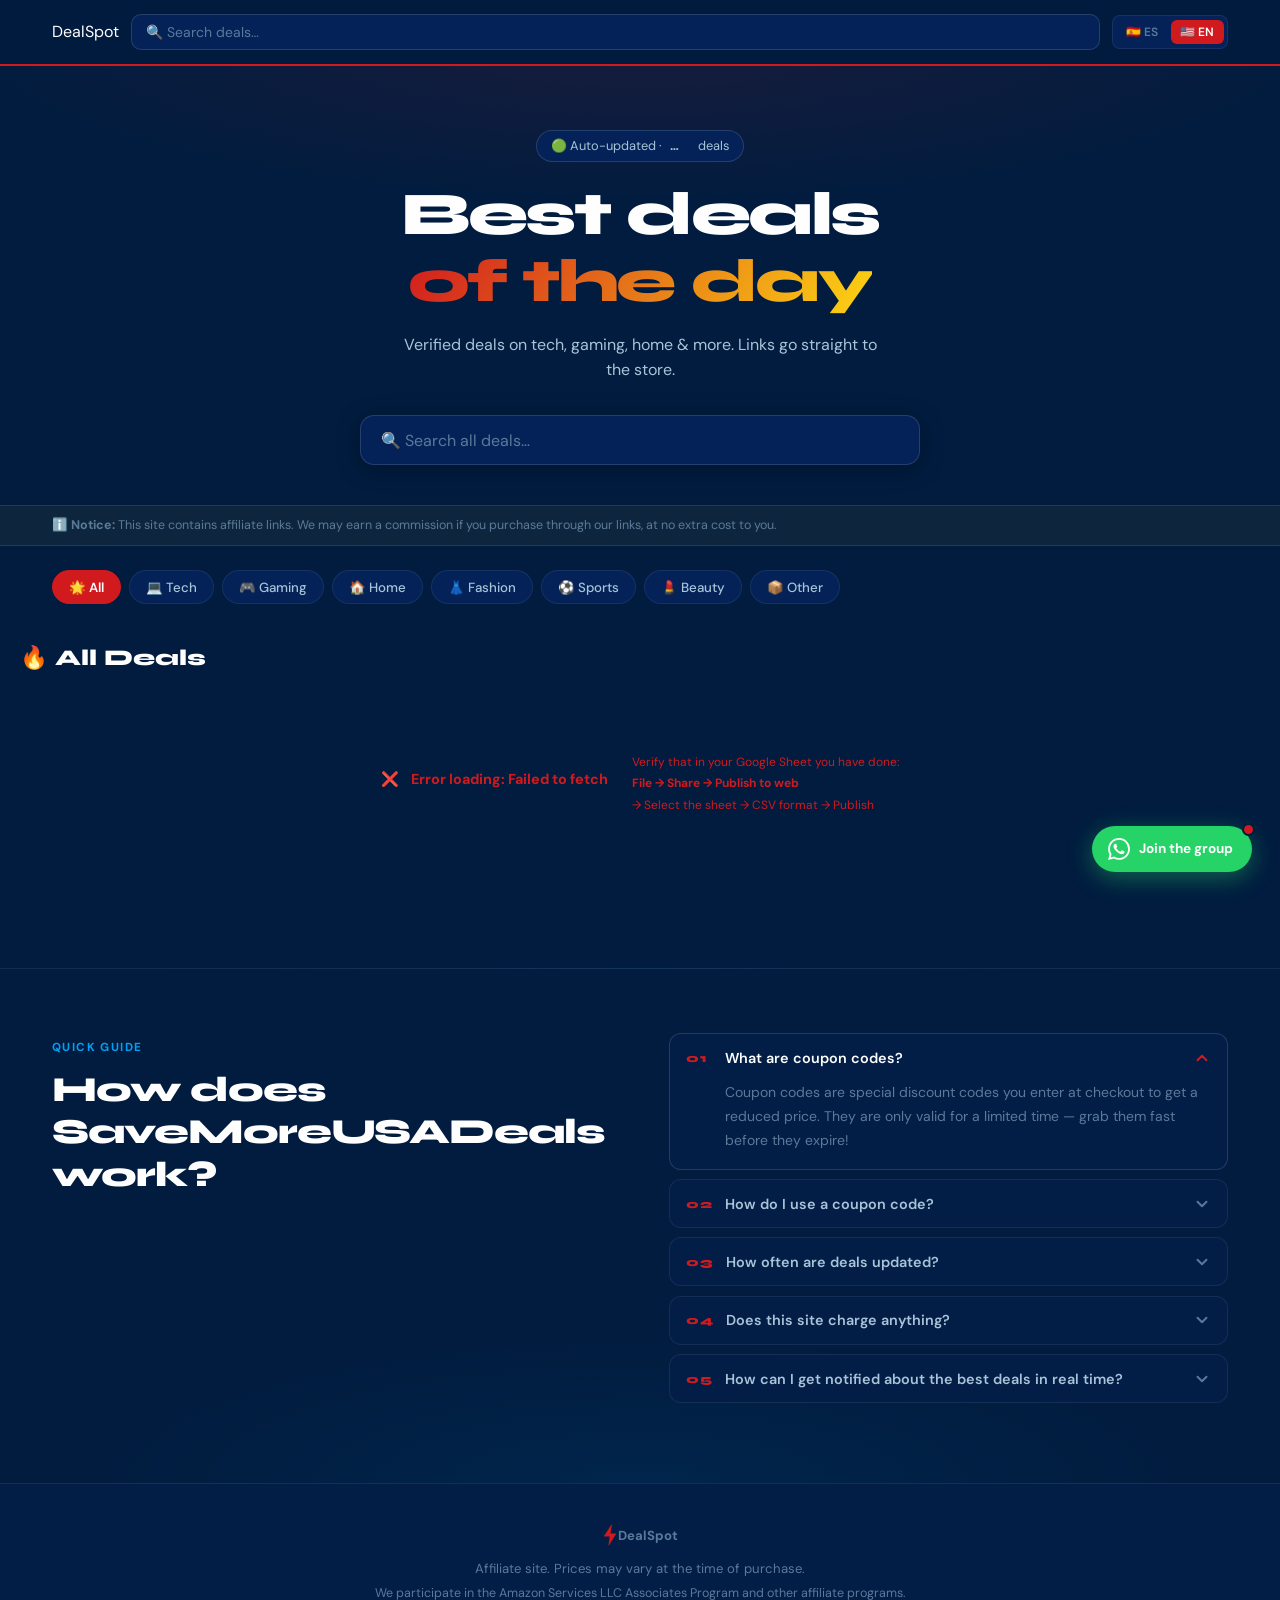
<file: indexNuevo.html>
<!DOCTYPE html>
<html lang="es">
<head>
  <meta charset="UTF-8" />
  <meta name="viewport" content="width=device-width, initial-scale=1.0" />
  <title>DealSpot — Las Mejores Ofertas</title>
  <meta name="description" content="Las mejores ofertas y descuentos del día en tecnología, hogar, gaming y más." />
  <link rel="preconnect" href="https://fonts.googleapis.com" />
  <link href="https://fonts.googleapis.com/css2?family=Syne:wght@700;800&family=DM+Sans:opsz,wght@9..40,400;9..40,500;9..40,600&display=swap" rel="stylesheet" />
  <link rel="stylesheet" href="css/styles.css" />
</head>
<body>

  <!-- HEADER -->
  <header class="header">
    <div class="container header-inner">

      <!-- LOGO -->
      <a href="/" class="logo">
        <svg class="logo-svg" viewBox="0 0 18 28" fill="none" xmlns="http://www.w3.org/2000/svg" aria-hidden="true">
          <path d="M11 1L1.5 15.5H9L7.5 27L16.5 12.5H9.5L11 1Z"
                fill="var(--orange)" stroke="var(--orange)" stroke-width="0.6" stroke-linejoin="round"/>
        </svg>
        Deal<span>Spot</span>
      </a>

      <!-- SEARCH (header) -->
      <div class="header-search">
        <input type="search" id="searchInput"
               data-i18n-ph="searchPlaceholder"
               placeholder="🔍 Buscar ofertas…" />
      </div>

      <!-- RIGHT: lang + menu -->
      <div class="header-right">
        <div class="lang-switch" role="group" aria-label="Idioma / Language">
          <button class="lang-btn" data-lang="es" title="Español">🇪🇸 ES</button>
          <button class="lang-btn" data-lang="en" title="English">🇺🇸 EN</button>
        </div>
        <button class="menu-btn" id="menuBtn" aria-label="Menú">☰</button>
      </div>

    </div>
  </header>

  <main>

    <!-- HERO -->
    <section class="hero">
      <div class="container">
        <p class="hero-badge">
          <span data-i18n="heroBadge">🟢 Actualizado automáticamente · </span><strong id="totalCount">…</strong>&nbsp;<span data-i18n="heroDeals">ofertas</span>
        </p>
        <h1 data-i18n-html="heroH1">Las mejores<br/><span class="hero-h1-accent">ofertas del día</span></h1>
        <p class="hero-sub" data-i18n="heroSub">Deals verificados en tecnología, gaming, hogar y más. Redirige directo a la tienda.</p>
        <div class="hero-search-wrap">
          <input type="search" id="heroSearchInput"
                 data-i18n-ph="heroSearch"
                 placeholder="🔍 Buscar entre todas las ofertas…"
                 autocomplete="off" />
        </div>
      </div>
    </section>

    <!-- DISCLOSURE -->
    <div class="disclosure">
      <div class="container" id="disclosureText" data-i18n-html="disclosureText">
        ℹ️ <strong>Aviso:</strong> Este sitio contiene enlaces de afiliados. Podemos ganar una comisión si compras a través de nuestros links, sin costo adicional para ti.
      </div>
    </div>

    <!-- CATEGORÍAS -->
    <div class="cats-wrap">
      <div class="container">
        <div class="cats" id="cats">
          <button class="cat active" data-cat="all"        data-i18n="catAll">🌟 Todos</button>
          <button class="cat"        data-cat="tecnologia" data-i18n="catTec">💻 Tecnología</button>
          <button class="cat"        data-cat="gaming"     data-i18n="catGaming">🎮 Gaming</button>
          <button class="cat"        data-cat="hogar"      data-i18n="catHogar">🏠 Hogar</button>
          <button class="cat"        data-cat="moda"       data-i18n="catModa">👗 Moda</button>
          <button class="cat"        data-cat="deportes"   data-i18n="catDeportes">⚽ Deportes</button>
          <button class="cat"        data-cat="belleza"    data-i18n="catBelleza">💄 Belleza</button>
          <button class="cat"        data-cat="otros"      data-i18n="catOtros">📦 Otros</button>
        </div>
      </div>
    </div>

    <!-- DEALS GRID -->
    <section class="container section-main">
      <div class="section-hdr">
        <h2 data-i18n="sectionTitle">🔥 Todas las Ofertas</h2>
        <span id="countLabel" class="count-label"></span>
      </div>
      <!-- Estado de carga -->
      <div id="statusMsg" class="status-msg">
        <div class="spinner"></div>
        <span data-i18n="loading">Cargando ofertas desde Google Sheets…</span>
      </div>
      <!-- Grid de cards -->
      <div class="grid" id="dealsGrid"></div>
      <!-- Paginación -->
      <div class="pagination" id="pagination"></div>
    </section>

    <!-- HOW IT WORKS -->
    <section class="how-section">
      <div class="container">
        <div class="how-inner">
          <div class="how-header">
            <span class="how-eyebrow" data-i18n="howEyebrow">Guía rápida</span>
            <h2 class="how-title" data-i18n="howTitle">¿Cómo funciona DealSpot?</h2>
          </div>
          <div class="how-accordion" id="howAccordion"></div>
        </div>
      </div>
    </section>

  </main>

  <!-- FOOTER -->
  <footer class="footer">
    <div class="container">
      <div class="footer-logo">
        <svg viewBox="0 0 18 28" fill="none" width="16" height="22" aria-hidden="true">
          <path d="M11 1L1.5 15.5H9L7.5 27L16.5 12.5H9.5L11 1Z"
                fill="var(--orange)" stroke="var(--orange)" stroke-width="0.6" stroke-linejoin="round"/>
        </svg>
        <strong>DealSpot</strong>
      </div>
      <p><span data-i18n="footerText">Sitio de afiliados. Los precios pueden variar al momento de la compra.</span></p>
      <p class="footer-sub" data-i18n="footerSub">
        Participamos en el Programa de Afiliados de Amazon Services LLC y otros programas de afiliados.
      </p>
    </div>
  </footer>

  <!-- WHATSAPP FLOATING BUTTON -->
  <!-- ⚠️ REEMPLAZA los href con tus links reales de WhatsApp -->
  <a class="wa-float"
     id="waFloat"
     href="https://chat.whatsapp.com/XXXXXX_ESPANOL"
     target="_blank"
     rel="noopener noreferrer"
     data-i18n-href="waLink"
     data-i18n-title="waTooltip"
     title="🔔 Recibe ofertas en WhatsApp">
    <!-- WhatsApp SVG icon -->
    <svg class="wa-icon" viewBox="0 0 24 24" fill="currentColor" xmlns="http://www.w3.org/2000/svg" aria-hidden="true">
      <path d="M17.472 14.382c-.297-.149-1.758-.867-2.03-.967-.273-.099-.471-.148-.67.15-.197.297-.767.966-.94 1.164-.173.199-.347.223-.644.075-.297-.15-1.255-.463-2.39-1.475-.883-.788-1.48-1.761-1.653-2.059-.173-.297-.018-.458.13-.606.134-.133.298-.347.446-.52.149-.174.198-.298.298-.497.099-.198.05-.371-.025-.52-.075-.149-.669-1.612-.916-2.207-.242-.579-.487-.5-.669-.51-.173-.008-.371-.01-.57-.01-.198 0-.52.074-.792.372-.272.297-1.04 1.016-1.04 2.479 0 1.462 1.065 2.875 1.213 3.074.149.198 2.096 3.2 5.077 4.487.709.306 1.262.489 1.694.625.712.227 1.36.195 1.871.118.571-.085 1.758-.719 2.006-1.413.248-.694.248-1.289.173-1.413-.074-.124-.272-.198-.57-.347m-5.421 7.403h-.004a9.87 9.87 0 01-5.031-1.378l-.361-.214-3.741.982.998-3.648-.235-.374a9.86 9.86 0 01-1.51-5.26c.001-5.45 4.436-9.884 9.888-9.884 2.64 0 5.122 1.03 6.988 2.898a9.825 9.825 0 012.893 6.994c-.003 5.45-4.437 9.884-9.885 9.884m8.413-18.297A11.815 11.815 0 0012.05 0C5.495 0 .16 5.335.157 11.892c0 2.096.547 4.142 1.588 5.945L.057 24l6.305-1.654a11.882 11.882 0 005.683 1.448h.005c6.554 0 11.89-5.335 11.893-11.893a11.821 11.821 0 00-3.48-8.413Z"/>
    </svg>
    <span class="wa-label" data-i18n="waJoin">Únete al grupo</span>
    <span class="wa-pulse" aria-hidden="true"></span>
  </a>

  <script src="js/app.js"></script>
</body>
</html>
</file>
<file: css/styles.css>
/* ── VARIABLES ── */
:root {
  --bg: #011C3F;
  --surface: #021e47;
  --surface2: #042258;
  --border: rgba(255, 255, 255, .07);
  --border2: rgba(255, 255, 255, .13);
  --red: #D11A1E;
  --red-h: #e82a2e;
  --green: #84C11B;
  --green-h: #96d820;
  --yellow: #FDD513;
  --blue: #02A0F4;
  --wa-green: #25D366;
  --orange: #D11A1E;
  --orange-h: #e82a2e;
  --text: #FEFEFE;
  --text2: #a8c4d8;
  --text3: #5a7a99;
  --r: 12px;
  --r-lg: 18px;
  --font-d: 'Syne', sans-serif;
  --font-b: 'DM Sans', sans-serif;
}

/* ── RESET ── */
*,
*::before,
*::after {
  box-sizing: border-box;
  margin: 0;
  padding: 0;
}

html {
  scroll-behavior: smooth;
}

body {
  font-family: var(--font-b);
  background: var(--bg);
  color: var(--text);
  line-height: 1.6;
  overflow-x: hidden;
}

body.modal-open {
  overflow: hidden;
}

a {
  color: inherit;
  text-decoration: none;
}

button {
  cursor: pointer;
  border: none;
  background: none;
  font-family: inherit;
}

img {
  max-width: 100%;
  display: block;
}

input,
textarea {
  font-family: inherit;
}

/* ── CONTAINER ── */
.container {
  max-width: 1240px;
  margin: 0 auto;
  padding: 0 1.25rem;
}

@media (min-width: 768px) {
  .container {
    padding: 0 2rem;
  }
}

/* ════════════════════════════════════════════
   HEADER
════════════════════════════════════════════ */
.header {
  position: sticky;
  top: 0;
  z-index: 100;
  background: rgba(1, 28, 63, .95);
  backdrop-filter: blur(20px);
  border-bottom: 2px solid var(--red);
}

.header-inner {
  display: flex;
  align-items: center;
  height: 64px;
  gap: .75rem;
}

.logo {
  display: flex;
  align-items: center;
  flex-shrink: 0;
  text-decoration: none;
}

.logo-img {
  height: clamp(28px, 4vw, 40px);
  width: auto;
  max-width: 200px;
  object-fit: contain;
  object-position: left center;
  display: block;
  transition: opacity .2s;
}

.logo-img[src=""] {
  opacity: 0;
}

.header-search {
  flex: 1 1 auto;
  min-width: 0;
}

.header-search input {
  width: 100%;
  background: var(--surface2);
  border: 1px solid var(--border2);
  border-radius: 10px;
  padding: .5rem .9rem;
  color: var(--text);
  font-size: .875rem;
  outline: none;
  transition: border-color .2s;
}

.header-search input:focus {
  border-color: var(--red);
}

.header-search input::placeholder {
  color: var(--text3);
}

.header-right {
  flex-shrink: 0;
  display: flex;
  align-items: center;
  gap: .5rem;
}

.lang-switch {
  display: flex;
  gap: .2rem;
  background: var(--surface2);
  border: 1px solid var(--border);
  border-radius: 8px;
  padding: .2rem;
}

.lang-btn {
  padding: .28rem .6rem;
  border-radius: 6px;
  font-size: .75rem;
  font-weight: 600;
  color: var(--text3);
  transition: background .15s, color .15s;
  white-space: nowrap;
}

.lang-btn.active {
  background: var(--red);
  color: #fff;
}

.lang-btn:hover:not(.active) {
  background: var(--border2);
  color: var(--text);
}

.menu-btn {
  display: none;
  color: var(--text2);
  font-size: 1.2rem;
  padding: .4rem;
}

@media(max-width:600px) {
  .header-search {
    display: block;
  }

  .menu-btn {
    display: none;
  }

  .logo-img {
    height: clamp(22px, 6vw, 32px);
    max-width: 160px;
  }
}

/* ════════════════════════════════════════════
   HERO
════════════════════════════════════════════ */
.hero {
  padding: 4rem 0 2.5rem;
  background: radial-gradient(ellipse 80% 60% at 50% -10%, rgba(209, 26, 30, .12) 0%, transparent 70%);
  text-align: center;
}

.hero-logo-wrap {
  display: flex;
  justify-content: center;
  align-items: center;
  margin-bottom: 1.75rem;
}

.hero-logo-img {
  height: clamp(100px, 20vw, 170px);
  width: auto;
  max-width: 340px;
  object-fit: contain;
  filter: drop-shadow(0 4px 24px rgba(209, 26, 30, .25));
  transition: opacity .3s, transform .3s;
  animation: fadeIn .45s ease both;
}

.hero-logo-img:hover {
  transform: scale(1.03);
}

.hero-badge {
  display: inline-flex;
  align-items: center;
  gap: .5rem;
  background: var(--surface2);
  border: 1px solid var(--border2);
  border-radius: 100px;
  padding: .3rem .9rem;
  font-size: .8rem;
  color: var(--text2);
  margin-bottom: 1.25rem;
}

.hero h1 {
  font-family: var(--font-d);
  font-size: clamp(2rem, 6vw, 3.8rem);
  font-weight: 800;
  letter-spacing: -.04em;
  line-height: 1.1;
  margin-bottom: 1rem;
}

.hero-h1-accent {
  background: linear-gradient(120deg, var(--red), var(--yellow));
  -webkit-background-clip: text;
  -webkit-text-fill-color: transparent;
  background-clip: text;
}

.hero-sub {
  color: var(--text2);
  font-size: 1rem;
  max-width: 480px;
  margin: 0 auto;
}

.hero-search-wrap {
  margin: 2rem auto 0;
  max-width: 560px;
}

.hero-search-wrap input {
  width: 100%;
  background: var(--surface2);
  border: 1.5px solid var(--border2);
  border-radius: 14px;
  padding: .85rem 1.25rem;
  color: var(--text);
  font-size: 1rem;
  font-family: var(--font-b);
  outline: none;
  transition: border-color .2s, box-shadow .2s;
  box-shadow: 0 4px 24px rgba(0, 0, 0, .3);
}

.hero-search-wrap input:focus {
  border-color: var(--red);
  box-shadow: 0 0 0 3px rgba(209, 26, 30, .15), 0 4px 24px rgba(0, 0, 0, .3);
}

.hero-search-wrap input::placeholder {
  color: var(--text3);
}

@keyframes fadeIn {
  from {
    opacity: 0;
    transform: translateY(8px);
  }

  to {
    opacity: 1;
    transform: translateY(0);
  }
}

/* ── DISCLOSURE ── */
.disclosure {
  background: rgba(253, 213, 19, .05);
  border-top: 1px solid rgba(253, 213, 19, .12);
  border-bottom: 1px solid rgba(253, 213, 19, .12);
  padding: .6rem 0;
  font-size: .78rem;
  color: var(--text3);
}

/* ── CATEGORIES ── */
.cats-wrap {
  padding: 1.5rem 0 .5rem;
}

.cats {
  display: flex;
  gap: .5rem;
  overflow-x: auto;
  scrollbar-width: none;
  padding-bottom: .25rem;
}

.cats::-webkit-scrollbar {
  display: none;
}

.cat {
  white-space: nowrap;
  flex-shrink: 0;
  padding: .45rem 1rem;
  border-radius: 100px;
  background: var(--surface2);
  border: 1px solid var(--border);
  color: var(--text2);
  font-size: .83rem;
  font-weight: 500;
  transition: all .18s;
}

.cat:hover {
  border-color: var(--border2);
  color: var(--text);
}

.cat.active {
  background: var(--red);
  border-color: var(--red);
  color: #fff;
  font-weight: 600;
}

/* ── SECTION HEADER ── */
.section-main {
  padding: 1.5rem 0 4rem;
}

.section-hdr {
  display: flex;
  align-items: center;
  justify-content: space-between;
  gap: 1rem;
  margin-bottom: 1.25rem;
  flex-wrap: wrap;
}

.section-hdr h2 {
  font-family: var(--font-d);
  font-size: 1.4rem;
  font-weight: 800;
}

.count-label {
  font-size: .8rem;
  color: var(--text3);
}

/* ── STATUS ── */
.status-msg {
  display: flex;
  align-items: center;
  gap: .75rem;
  justify-content: center;
  padding: 3rem 1rem;
  color: var(--text3);
  font-size: .9rem;
}

.status-msg.error {
  color: var(--red);
}

.status-msg.hidden {
  display: none;
}

.spinner {
  width: 20px;
  height: 20px;
  border-radius: 50%;
  border: 2px solid var(--border2);
  border-top-color: var(--red);
  animation: spin .7s linear infinite;
  flex-shrink: 0;
}

@keyframes spin {
  to {
    transform: rotate(360deg);
  }
}

/* ── GRID ── */
.grid {
  display: grid;
  grid-template-columns: repeat(auto-fill, minmax(260px, 1fr));
  gap: 1.1rem;
}

@media (min-width: 1024px) {
  .grid {
    gap: 1.4rem;
  }
}

/* ════════════════════════════════════════════
   DEAL CARD
════════════════════════════════════════════ */
.card {
  background: var(--surface);
  border: 1px solid var(--border);
  border-radius: var(--r-lg);
  overflow: hidden;
  display: flex;
  flex-direction: column;
  transition: transform .2s, border-color .2s, box-shadow .2s;
  animation: fadeUp .35s ease both;
}

.card:hover {
  transform: translateY(-3px);
  border-color: var(--border2);
  box-shadow: 0 12px 40px rgba(0, 0, 0, .5);
}

@keyframes fadeUp {
  from {
    opacity: 0;
    transform: translateY(14px);
  }

  to {
    opacity: 1;
    transform: translateY(0);
  }
}

.card-badge {
  position: absolute;
  top: .6rem;
  left: .6rem;
  font-size: .65rem;
  font-weight: 700;
  letter-spacing: .04em;
  padding: .22rem .55rem;
  border-radius: 6px;
  text-transform: uppercase;
  pointer-events: none;
}

.badge-hot {
  background: var(--red);
  color: #fff;
}

.badge-new {
  background: var(--green);
  color: #011C3F;
}

.badge-limited {
  background: var(--yellow);
  color: #011C3F;
}

.badge-sale {
  background: var(--blue);
  color: #fff;
}

.card-img-wrap {
  position: relative;
  aspect-ratio: 1;
  background: var(--surface2);
  overflow: hidden;
}

.card-img {
  width: 100%;
  height: 100%;
  object-fit: contain;
  padding: 1rem;
  transition: transform .3s;
}

.card:hover .card-img {
  transform: scale(1.05);
}

.card-img-overlay {
  position: absolute;
  inset: 0;
  background: rgba(1, 28, 63, .65);
  display: flex;
  align-items: center;
  justify-content: center;
  opacity: 0;
  transition: opacity .2s;
}

.card-img-overlay span {
  background: var(--red);
  color: #fff;
  font-size: .8rem;
  font-weight: 600;
  padding: .45rem 1rem;
  border-radius: 8px;
}

.card:hover .card-img-overlay {
  opacity: 1;
}

.card-info {
  padding: .9rem;
  display: flex;
  flex-direction: column;
  gap: .4rem;
  flex: 1;
}

.card-top {
  display: flex;
  justify-content: space-between;
  align-items: center;
}

.card-store {
  font-size: .68rem;
  font-weight: 700;
  color: var(--text3);
  text-transform: uppercase;
  letter-spacing: .06em;
}

.card-cat {
  font-size: .67rem;
  color: var(--text3);
  background: var(--surface2);
  padding: .15rem .45rem;
  border-radius: 5px;
}

.card-title {
  font-size: .875rem;
  font-weight: 600;
  color: var(--text);
  line-height: 1.4;
  display: -webkit-box;
  -webkit-line-clamp: 2;
  -webkit-box-orient: vertical;
  overflow: hidden;
}

.card-desc {
  font-size: .75rem;
  color: var(--text3);
  line-height: 1.5;
  display: -webkit-box;
  -webkit-line-clamp: 2;
  -webkit-box-orient: vertical;
  overflow: hidden;
}

.card-price-row {
  display: flex;
  align-items: baseline;
  gap: .45rem;
  flex-wrap: wrap;
}

.price-cur {
  font-family: var(--font-b);
  font-size: 1.8rem;
  font-weight: 800;
  color: var(--green);
  letter-spacing: -.03em;
}

.price-was {
  font-size: .82rem;
  color: var(--text3);
  text-decoration: line-through;
}

.price-off {
  font-size: .72rem;
  font-weight: 700;
  background: rgba(132, 193, 27, .12);
  color: var(--green);
  border: 1px solid rgba(132, 193, 27, .25);
  padding: .12rem .4rem;
  border-radius: 5px;
}

.price-see {
  font-size: .85rem;
  color: var(--text2);
}

.card-timer {
  font-size: .73rem;
  color: var(--blue);
  font-weight: 500;
}

.card-timer.urgent {
  color: var(--red);
}

/* ── COUPON CHIP ── */
.card-coupon {
  background: rgba(253, 213, 19, .06);
  border: 1px dashed rgba(253, 213, 19, .3);
  border-radius: 10px;
  padding: .5rem .65rem;
  margin-top: .1rem;
  display: flex;
  flex-direction: column;
  gap: .35rem;
}

.coupon-row {
  display: flex;
  align-items: center;
  gap: .4rem;
  flex-wrap: wrap;
}

.scissors-icon {
  flex-shrink: 0;
  color: var(--yellow);
  opacity: .85;
  width: 15px;
  height: 15px;
}

.coupon-label {
  font-size: .65rem;
  font-weight: 700;
  text-transform: uppercase;
  letter-spacing: .06em;
  color: var(--yellow);
  flex-shrink: 0;
}

.coupon-code {
  font-family: monospace;
  font-size: .82rem;
  font-weight: 700;
  color: var(--yellow);
  letter-spacing: .1em;
  flex: 1;
  min-width: 0;
  overflow: hidden;
  text-overflow: ellipsis;
  white-space: nowrap;
}

.coupon-copy {
  display: inline-flex;
  align-items: center;
  gap: .28rem;
  padding: .22rem .55rem;
  border-radius: 5px;
  background: rgba(253, 213, 19, .12);
  color: var(--yellow);
  border: 1px solid rgba(253, 213, 19, .22);
  font-size: .67rem;
  font-weight: 700;
  letter-spacing: .04em;
  cursor: pointer;
  transition: background .15s, transform .12s, color .15s, border-color .15s;
  flex-shrink: 0;
  white-space: nowrap;
  font-family: var(--font-b);
  position: relative;
  overflow: hidden;
}

.coupon-copy svg {
  flex-shrink: 0;
}

.coupon-copy:hover {
  background: rgba(253, 213, 19, .22);
  transform: scale(1.05);
}

.coupon-copy.copied {
  background: rgba(132, 193, 27, .18);
  color: var(--green);
  border-color: rgba(132, 193, 27, .35);
  animation: copiedPop .25s ease;
}

@keyframes copiedPop {
  0% {
    transform: scale(1);
  }

  50% {
    transform: scale(1.15);
  }

  100% {
    transform: scale(1);
  }
}

.coupon-timer-row {
  display: flex;
  align-items: center;
  gap: .35rem;
  font-size: .7rem;
  color: var(--yellow);
  opacity: .85;
}

.coupon-countdown {
  font-family: monospace;
  font-weight: 700;
  letter-spacing: .05em;
  color: var(--yellow);
}

.coupon-countdown.expiring {
  color: var(--red);
  animation: timerPulse 1s infinite;
}

.coupon-expired {
  opacity: .45;
  pointer-events: none;
}

.coupon-expired .coupon-countdown {
  color: var(--text3);
}

@keyframes timerPulse {

  0%,
  100% {
    opacity: 1;
  }

  50% {
    opacity: .55;
  }
}

.card-cta {
  display: block;
  width: 100%;
  background: var(--red);
  color: #fff;
  text-align: center;
  font-size: .875rem;
  font-weight: 600;
  padding: .7rem 1rem;
  border-radius: 10px;
  margin-top: auto;
  transition: background .18s, transform .18s, box-shadow .18s;
}

.card-cta:hover {
  background: var(--red-h);
  transform: translateY(-1px);
  box-shadow: 0 4px 18px rgba(209, 26, 30, .35);
}

.empty {
  grid-column: 1/-1;
  text-align: center;
  padding: 3rem 1rem;
  color: var(--text3);
}

.empty-icon {
  font-size: 3rem;
  margin-bottom: .75rem;
}

.empty h3 {
  font-size: 1.1rem;
  color: var(--text2);
  margin-bottom: .4rem;
}

/* ════════════════════════════════════════════
   PAGINATION
════════════════════════════════════════════ */
.pagination {
  display: flex;
  align-items: center;
  justify-content: center;
  flex-wrap: wrap;
  gap: .4rem;
  margin-top: 2.5rem;
}

.pag-btn {
  padding: .5rem .9rem;
  border-radius: 9px;
  background: var(--surface2);
  border: 1px solid var(--border);
  color: var(--text2);
  font-size: .83rem;
  font-weight: 600;
  transition: all .16s;
  cursor: pointer;
  font-family: var(--font-b);
}

.pag-btn:hover:not(.disabled):not(.active) {
  border-color: var(--border2);
  color: var(--text);
}

.pag-btn.active {
  background: var(--red);
  border-color: var(--red);
  color: #fff;
}

.pag-btn.disabled {
  opacity: .35;
  cursor: default;
  pointer-events: none;
}

.pag-arrow {
  padding: .5rem 1.1rem;
}

.pag-ellipsis {
  padding: .5rem .4rem;
  color: var(--text3);
  font-size: .85rem;
  display: flex;
  align-items: center;
}

/* ════════════════════════════════════════════
   HOW IT WORKS
════════════════════════════════════════════ */
.how-section {
  padding: 4rem 0 5rem;
  border-top: 1px solid var(--border);
  background: radial-gradient(ellipse 60% 40% at 50% 100%, rgba(2, 160, 244, .07) 0%, transparent 70%);
}

.how-inner {
  display: grid;
  gap: 2.5rem;
}

@media (min-width: 860px) {
  .how-inner {
    grid-template-columns: 1fr 2fr;
    align-items: start;
    gap: 4rem;
  }
}

.how-header {
  top: 80px;
}

.how-eyebrow {
  display: inline-block;
  font-size: .73rem;
  font-weight: 700;
  text-transform: uppercase;
  letter-spacing: .12em;
  color: var(--blue);
  margin-bottom: .75rem;
}

.how-title {
  font-family: var(--font-d);
  font-size: clamp(1.5rem, 3vw, 2.2rem);
  font-weight: 800;
  letter-spacing: -.03em;
  line-height: 1.2;
  color: var(--text);
}

.how-accordion-wrap {
  display: flex;
  flex-direction: column;
  gap: .6rem;
}

.how-accordion {
  display: flex;
  flex-direction: column;
  gap: .6rem;
}

.how-item {
  background: var(--surface);
  border: 1px solid var(--border);
  border-radius: var(--r);
  overflow: hidden;
  transition: border-color .2s;
}

.how-item.open {
  border-color: var(--border2);
}

.how-q {
  width: 100%;
  display: flex;
  align-items: center;
  gap: .8rem;
  padding: .9rem 1rem;
  text-align: left;
  color: var(--text2);
  font-size: .9rem;
  font-weight: 600;
  transition: color .15s;
  background: none;
}

.how-item.open .how-q {
  color: var(--text);
}

.how-q:hover {
  color: var(--text);
}

.how-q-num {
  font-family: var(--font-d);
  font-size: .75rem;
  font-weight: 800;
  color: var(--red);
  letter-spacing: .05em;
  flex-shrink: 0;
  min-width: 1.6rem;
}

.how-q-text {
  flex: 1;
}

.how-chevron {
  flex-shrink: 0;
  transition: transform .25s;
  color: var(--text3);
}

.how-item.open .how-chevron {
  transform: rotate(180deg);
  color: var(--red);
}

.how-a {
  max-height: 0;
  overflow: hidden;
  transition: max-height .3s ease, padding .3s ease;
  padding: 0 1rem 0 calc(1rem + 1.6rem + .8rem);
}

.how-item.open .how-a {
  max-height: 300px;
  padding-bottom: 1rem;
}

.how-a p {
  font-size: .875rem;
  color: var(--text3);
  line-height: 1.7;
}

/* ── Community card ── */
.community-card {
  margin-top: .6rem;
  background: linear-gradient(135deg, rgba(37, 211, 102, .1) 0%, rgba(1, 28, 63, .8) 60%);
  border: 1px solid rgba(37, 211, 102, .25);
  border-radius: var(--r-lg);
  padding: 1.4rem 1.2rem;
  display: flex;
  align-items: center;
  gap: 1rem;
  flex-wrap: wrap;
  position: relative;
  overflow: hidden;
}

.community-card::before {
  content: '';
  position: absolute;
  top: -30px;
  right: -30px;
  width: 120px;
  height: 120px;
  background: radial-gradient(circle, rgba(37, 211, 102, .2), transparent 70%);
  pointer-events: none;
}

.community-icon {
  width: 48px;
  height: 48px;
  background: var(--wa-green);
  border-radius: 50%;
  display: flex;
  align-items: center;
  justify-content: center;
  flex-shrink: 0;
  box-shadow: 0 4px 16px rgba(37, 211, 102, .35);
}

.community-icon svg {
  width: 26px;
  height: 26px;
  color: #fff;
}

.community-info {
  flex: 1;
  min-width: 180px;
}

.community-info h3 {
  font-family: var(--font-d);
  font-size: 1rem;
  font-weight: 800;
  color: var(--text);
  margin-bottom: .2rem;
}

.community-info p {
  font-size: .82rem;
  color: var(--text2);
  line-height: 1.5;
}

.community-btn {
  display: inline-flex;
  align-items: center;
  gap: .5rem;
  background: var(--wa-green);
  color: #fff;
  font-size: .85rem;
  font-weight: 700;
  padding: .65rem 1.2rem;
  border-radius: 50px;
  white-space: nowrap;
  transition: transform .2s, box-shadow .2s, background .2s;
  box-shadow: 0 4px 16px rgba(37, 211, 102, .3);
  flex-shrink: 0;
}

.community-btn:hover {
  transform: translateY(-2px);
  background: #1ebe5a;
  box-shadow: 0 6px 24px rgba(37, 211, 102, .45);
}

.community-btn svg {
  width: 18px;
  height: 18px;
  flex-shrink: 0;
}

/* ════════════════════════════════════════════
   CONTACT SECTION
════════════════════════════════════════════ */
.contact-section {
  padding: 5rem 0;
  border-top: 1px solid var(--border);
  background:
    radial-gradient(ellipse 70% 50% at 0% 50%, rgba(2, 160, 244, .06) 0%, transparent 70%),
    radial-gradient(ellipse 50% 60% at 100% 50%, rgba(209, 26, 30, .06) 0%, transparent 70%);
}

.contact-inner {
  display: grid;
  gap: 3rem;
  align-items: start;
}

@media (min-width: 860px) {
  .contact-inner {
    grid-template-columns: 1fr 1.5fr;
    gap: 5rem;
  }
}

/* Left column */
.contact-eyebrow {
  display: inline-block;
  font-size: .73rem;
  font-weight: 700;
  text-transform: uppercase;
  letter-spacing: .12em;
  color: var(--blue);
  margin-bottom: .75rem;
}

.contact-title {
  font-family: var(--font-d);
  font-size: clamp(1.6rem, 3.5vw, 2.4rem);
  font-weight: 800;
  letter-spacing: -.03em;
  line-height: 1.15;
  color: var(--text);
  margin-bottom: .75rem;
}

.contact-sub {
  font-size: .95rem;
  color: var(--text2);
  line-height: 1.7;
  margin-bottom: 2rem;
}

.contact-cards {
  display: flex;
  flex-direction: column;
  gap: .75rem;
}

.contact-info-card {
  display: flex;
  align-items: center;
  gap: .9rem;
  background: var(--surface);
  border: 1px solid var(--border);
  border-radius: var(--r);
  padding: .9rem 1rem;
  transition: border-color .2s;
}

.contact-info-card:hover {
  border-color: var(--border2);
}

.contact-info-icon {
  width: 40px;
  height: 40px;
  border-radius: 10px;
  background: rgba(2, 160, 244, .12);
  border: 1px solid rgba(2, 160, 244, .2);
  color: var(--blue);
  display: flex;
  align-items: center;
  justify-content: center;
  flex-shrink: 0;
}

.contact-info-icon--wa {
  background: rgba(37, 211, 102, .12);
  border-color: rgba(37, 211, 102, .2);
  color: var(--wa-green);
}

.contact-info-label {
  font-size: .68rem;
  font-weight: 700;
  text-transform: uppercase;
  letter-spacing: .08em;
  color: var(--text3);
  margin-bottom: .15rem;
}

.contact-info-value {
  font-size: .875rem;
  font-weight: 600;
  color: var(--text2);
}

/* Right column — form */
.contact-right {
  background: var(--surface);
  border: 1px solid var(--border);
  border-radius: var(--r-lg);
  padding: 2rem;
}

@media (min-width: 640px) {
  .contact-right {
    padding: 2.5rem;
  }
}

.contact-form {
  display: flex;
  flex-direction: column;
  gap: 1.25rem;
}

.form-row {
  display: grid;
  grid-template-columns: 1fr;
  gap: 1.25rem;
}

@media (min-width: 500px) {
  .form-row {
    grid-template-columns: 1fr 1fr;
  }
}

.form-group {
  display: flex;
  flex-direction: column;
  gap: .4rem;
}

.form-label {
  font-size: .78rem;
  font-weight: 600;
  color: var(--text2);
  letter-spacing: .03em;
}

.form-input {
  background: var(--surface2);
  border: 1px solid var(--border2);
  border-radius: 10px;
  padding: .75rem 1rem;
  color: var(--text);
  font-size: .9rem;
  font-family: var(--font-b);
  outline: none;
  transition: border-color .2s, box-shadow .2s;
  width: 100%;
}

.form-input:focus {
  border-color: var(--blue);
  box-shadow: 0 0 0 3px rgba(2, 160, 244, .12);
}

.form-input::placeholder {
  color: var(--text3);
}

.form-input:invalid:not(:placeholder-shown) {
  border-color: var(--red);
}

.form-textarea {
  resize: vertical;
  min-height: 130px;
  line-height: 1.6;
}

.contact-submit {
  display: inline-flex;
  align-items: center;
  justify-content: center;
  gap: .6rem;
  background: var(--red);
  color: #fff;
  font-size: .95rem;
  font-weight: 700;
  padding: .9rem 1.75rem;
  border-radius: 12px;
  cursor: pointer;
  border: none;
  font-family: var(--font-b);
  transition: background .18s, transform .18s, box-shadow .18s;
  width: 100%;
}

.contact-submit:hover:not(:disabled) {
  background: var(--red-h);
  transform: translateY(-1px);
  box-shadow: 0 6px 20px rgba(209, 26, 30, .35);
}

.contact-submit:disabled {
  opacity: .65;
  cursor: not-allowed;
  transform: none;
}

/* Inline spinner inside button */
.contact-spinner {
  display: inline-block;
  width: 16px;
  height: 16px;
  border-radius: 50%;
  border: 2px solid rgba(255, 255, 255, .3);
  border-top-color: #fff;
  animation: spin .6s linear infinite;
  flex-shrink: 0;
}

/* Result message */
.contact-result {
  font-size: .875rem;
  font-weight: 500;
  padding: 0;
  border-radius: 8px;
  text-align: center;
  transition: all .3s;
}

.contact-result.success {
  background: rgba(132, 193, 27, .1);
  border: 1px solid rgba(132, 193, 27, .25);
  color: var(--green);
  padding: .75rem 1rem;
}

.contact-result.error {
  background: rgba(209, 26, 30, .1);
  border: 1px solid rgba(209, 26, 30, .2);
  color: #ff6b6b;
  padding: .75rem 1rem;
}

/* ════════════════════════════════════════════
   FOOTER
════════════════════════════════════════════ */
.footer {
  background: var(--surface);
  border-top: 1px solid var(--border);
  padding: 2.5rem 0 2rem;
  text-align: center;
  font-size: .82rem;
  color: var(--text3);
}

.footer-logo {
  display: flex;
  justify-content: center;
  align-items: center;
  margin-bottom: .75rem;
}

.footer-logo-img {
  height: 28px;
  width: auto;
  max-width: 160px;
  object-fit: contain;
  opacity: .85;
}

.footer-sub {
  margin-top: .3rem;
  font-size: .78rem;
  color: var(--text3);
}

/* ── Footer legal nav ── */
.footer-legal {
  display: flex;
  align-items: center;
  justify-content: center;
  flex-wrap: wrap;
  gap: .35rem .5rem;
  margin: 1.25rem 0 1rem;
}

.footer-legal-link {
  font-size: .78rem;
  color: var(--text3);
  background: none;
  border: none;
  cursor: pointer;
  font-family: var(--font-b);
  padding: .15rem 0;
  transition: color .15s;
  text-decoration: none;
}

.footer-legal-link:hover {
  color: var(--blue);
  text-decoration: underline;
}

.footer-legal-sep {
  color: var(--border2);
  font-size: .7rem;
  pointer-events: none;
  user-select: none;
}

.footer-rights {
  margin-top: .5rem;
  font-size: .75rem;
  color: var(--text3);
  opacity: .7;
}

/* ════════════════════════════════════════════
   WHATSAPP FLOATING BUTTON
════════════════════════════════════════════ */
.wa-float {
  position: fixed;
  bottom: 1.75rem;
  right: 1.75rem;
  z-index: 300;
  display: inline-flex;
  align-items: center;
  gap: .55rem;
  background: var(--wa-green);
  color: #fff;
  padding: .75rem 1.2rem .75rem 1rem;
  border-radius: 50px;
  font-size: .85rem;
  font-weight: 700;
  text-decoration: none;
  box-shadow: 0 6px 24px rgba(37, 211, 102, .4);
  transition: transform .2s, box-shadow .2s, bottom .4s cubic-bezier(.22, 1, .36, 1);

}

body.cookie-visible .wa-float {
  bottom: calc(1.75rem + 90px);
  z-index: 600;
}

@media (max-width: 480px) {
  body.cookie-visible .wa-float {
    bottom: calc(1.25rem + 135px);
  }
}

.wa-float:hover {
  transform: translateY(-3px) scale(1.02);
  box-shadow: 0 8px 32px rgba(37, 211, 102, .55);
}

.wa-icon {
  width: 22px;
  height: 22px;
  flex-shrink: 0;
}

.wa-label {
  white-space: nowrap;
}

.wa-pulse {
  position: absolute;
  top: -3px;
  right: -3px;
  width: 13px;
  height: 13px;
  background: var(--red);
  border-radius: 50%;
  border: 2px solid var(--bg);
  animation: waPulse 2s infinite;
}

@keyframes waPulse {

  0%,
  100% {
    transform: scale(1);
    opacity: 1;
  }

  50% {
    transform: scale(1.35);
    opacity: .7;
  }
}

@media (max-width: 480px) {
  .wa-label {
    display: none;
  }

  .wa-float {
    padding: .8rem;
    border-radius: 50%;
    bottom: 1.25rem;
    right: 1.25rem;
  }

  .wa-icon {
    width: 26px;
    height: 26px;
  }
}

/* ════════════════════════════════════════════
   COOKIE CONSENT BANNER
════════════════════════════════════════════ */
.cookie-banner {
  position: fixed;
  bottom: 0;
  left: 0;
  right: 0;
  z-index: 500;
  background: rgba(2, 30, 71, .97);
  border-top: 1px solid var(--border2);
  backdrop-filter: blur(16px);
  padding: 1rem 1.25rem;
  transform: translateY(100%);
  transition: transform .4s cubic-bezier(.22, 1, .36, 1);
  box-shadow: 0 -8px 32px rgba(0, 0, 0, .4);
}

.cookie-banner.visible {
  transform: translateY(0);
}

.cookie-banner-inner {
  max-width: 1240px;
  margin: 0 auto;
  display: flex;
  align-items: center;
  gap: 1.25rem;
  flex-wrap: wrap;
}

.cookie-banner-text {
  flex: 1;
  min-width: 200px;
  font-size: .82rem;
  color: var(--text2);
  line-height: 1.6;
  display: flex;
  flex-wrap: wrap;
  align-items: center;
  gap: .3rem;
}

.cookie-banner-title {
  display: block;
  width: 100%;
  font-size: .9rem;
  color: var(--text);
  margin-bottom: .2rem;
}

.cookie-more-link {
  background: none;
  border: none;
  color: var(--blue);
  font-size: .82rem;
  font-family: var(--font-b);
  cursor: pointer;
  padding: 0;
  text-decoration: underline;
  text-underline-offset: 2px;
  transition: color .15s;
}

.cookie-more-link:hover {
  color: #4db8ff;
}

.cookie-banner-actions {
  display: flex;
  gap: .6rem;
  flex-shrink: 0;
}

.cookie-btn {
  padding: .55rem 1.1rem;
  border-radius: 9px;
  font-size: .82rem;
  font-weight: 700;
  font-family: var(--font-b);
  cursor: pointer;
  border: none;
  transition: background .15s, transform .15s;
  white-space: nowrap;
}

.cookie-btn--decline {
  background: var(--surface2);
  color: var(--text2);
  border: 1px solid var(--border2);
}

.cookie-btn--decline:hover {
  background: var(--border2);
  color: var(--text);
}

.cookie-btn--accept {
  background: var(--red);
  color: #fff;
}

.cookie-btn--accept:hover {
  background: var(--red-h);
  transform: translateY(-1px);
}

@media (max-width: 480px) {
  .cookie-banner-inner {
    flex-direction: column;
    align-items: flex-start;
    gap: 1rem;
  }

  .cookie-banner-actions {
    width: 100%;
  }

  .cookie-btn {
    flex: 1;
    text-align: center;
  }
}

/* ════════════════════════════════════════════
   LEGAL MODALS
════════════════════════════════════════════ */
.modal-overlay {
  position: fixed;
  inset: 0;
  z-index: 600;
  background: rgba(1, 10, 28, .8);
  backdrop-filter: blur(6px);
  opacity: 0;
  pointer-events: none;
  transition: opacity .25s ease;
}

.modal-overlay.open {
  opacity: 1;
  pointer-events: auto;
}

.modal {
  position: fixed;
  inset: 0;
  z-index: 700;
  display: flex;
  align-items: center;
  justify-content: center;
  padding: 1rem;
  pointer-events: none;
  opacity: 0;
  transform: scale(.96) translateY(10px);
  transition: opacity .25s ease, transform .25s ease;
}

.modal.open {
  opacity: 1;
  pointer-events: auto;
  transform: scale(1) translateY(0);
}

/* Modal dialog box */
.modal-header,
.modal-body {
  position: relative;
}

.modal>* {
  position: relative;
}

/* We wrap the modal content in a dialog container */
.modal {
  display: none;
  position: fixed;
  inset: 0;
  z-index: 700;
  align-items: center;
  justify-content: center;
  padding: 1rem;
}

.modal.open {
  display: flex;
}

.modal-header {
  display: flex;
  align-items: center;
  justify-content: space-between;
  gap: 1rem;
  padding: 1.4rem 1.5rem 1rem;
  border-bottom: 1px solid var(--border);
  flex-shrink: 0;
}

.modal-title {
  font-family: var(--font-d);
  font-size: 1.2rem;
  font-weight: 800;
  color: var(--text);
  letter-spacing: -.02em;
}

.modal-close {
  display: flex;
  align-items: center;
  justify-content: center;
  width: 36px;
  height: 36px;
  border-radius: 8px;
  background: var(--surface2);
  color: var(--text2);
  border: none;
  cursor: pointer;
  transition: background .15s, color .15s;
  flex-shrink: 0;
}

.modal-close:hover {
  background: var(--red);
  color: #fff;
}

.modal-body {
  overflow-y: auto;
  padding: 1.5rem;
  flex: 1;
  scrollbar-width: thin;
  scrollbar-color: var(--surface2) transparent;
}

.modal-body::-webkit-scrollbar {
  width: 4px;
}

.modal-body::-webkit-scrollbar-thumb {
  background: var(--surface2);
  border-radius: 2px;
}

/* The actual dialog container (child of .modal) */
.modal>.modal-header,
.modal>.modal-body {
  /* These are direct children — we need a wrapper */
}

/* Correct approach: all modals get a dialog box wrapper via CSS grid trick */
.modal {
  display: none;
  position: fixed;
  inset: 0;
  z-index: 700;
  padding: 1rem;
  overflow-y: auto;
}

.modal.open {
  display: grid;
  place-items: center;
  animation: modalIn .22s ease both;
}

@keyframes modalIn {
  from {
    opacity: 0;
    transform: scale(.96) translateY(8px);
  }

  to {
    opacity: 1;
    transform: scale(1) translateY(0);
  }
}

/* Dialog inner box */
.modal-header+.modal-body {
  /* sibling selector to group them */
}

/* We target the dialog-like children with a wrapper div approach in CSS */
.modal>.modal-header {
  /* This won't work directly — the children need a container */
  /* Actually in our HTML the modal element IS the container, 
     but we position the inner content using a pseudo wrapper */
}

/* ── Clean approach: style modal's children as a unit ── */
.modal-header,
.modal>.modal-body {
  /* These sit inside the modal which is the fixed overlay */
  /* We need an inner box — add via ::before pseudo? No, JS approach is cleaner */
  /* Actually, since we're using display:grid with place-items:center on .modal,
     and our modal children (header + body) need to be inside a box,
     let's just style the modal to look like a dialog using a child div. */
}

/* ── The real dialog box styles ──
   The modal element is the full-screen overlay.
   Inside, we render .modal-dialog as a child box.
   Since the HTML uses .modal-header and .modal-body directly as children,
   we group them visually by styling the entire .modal as a dialog-like surface.
   
   But that means the backdrop is the dialog — wrong.
   
   Let me use a different strategy: use the modal-overlay as backdrop
   and style .modal itself as the dialog box, centered via fixed positioning.
*/

/* ── FINAL CLEAN MODAL APPROACH ── */
/* Override all prior modal rules with this final clean version */
.modal {
  position: fixed;
  top: 50%;
  left: 50%;
  transform: translate(-50%, -50%) scale(.96);
  z-index: 700;
  width: min(680px, calc(100vw - 2rem));
  max-height: calc(100vh - 3rem);
  background: var(--surface);
  border: 1px solid var(--border2);
  border-radius: var(--r-lg);
  box-shadow: 0 24px 64px rgba(0, 0, 0, .6);
  display: none;
  flex-direction: column;
  overflow: hidden;
  opacity: 0;
  transition: opacity .22s ease, transform .22s ease;
}

.modal.open {
  display: flex;
  opacity: 1;
  transform: translate(-50%, -50%) scale(1);
  animation: modalSlideIn .22s ease both;
}

@keyframes modalSlideIn {
  from {
    opacity: 0;
    transform: translate(-50%, -48%) scale(.97);
  }

  to {
    opacity: 1;
    transform: translate(-50%, -50%) scale(1);
  }
}

/* ════════════════════════════════════════════
   LEGAL CONTENT STYLES (inside modals)
════════════════════════════════════════════ */
.legal-content {
  font-size: .875rem;
  color: var(--text2);
  line-height: 1.75;
}

.legal-updated {
  font-size: .75rem;
  color: var(--text3);
  margin-bottom: 1.25rem;
  padding: .4rem .75rem;
  background: var(--surface2);
  border-radius: 6px;
  display: inline-block;
}

.legal-content h3 {
  font-family: var(--font-d);
  font-size: 1rem;
  font-weight: 800;
  color: var(--text);
  margin: 1.5rem 0 .5rem;
  padding-bottom: .4rem;
  border-bottom: 1px solid var(--border);
}

.legal-content h3:first-of-type {
  margin-top: .5rem;
}

.legal-content h4 {
  font-size: .875rem;
  font-weight: 700;
  color: var(--text);
  margin: 1.1rem 0 .4rem;
}

.legal-content p {
  margin-bottom: .75rem;
  color: var(--text2);
}

.legal-content ul {
  list-style: none;
  padding: 0;
  margin-bottom: .75rem;
  display: flex;
  flex-direction: column;
  gap: .35rem;
}

.legal-content ul li {
  padding-left: 1.25rem;
  position: relative;
  color: var(--text2);
}

.legal-content ul li::before {
  content: "→";
  position: absolute;
  left: 0;
  color: var(--blue);
  font-size: .8rem;
  top: .05em;
}

.legal-content a {
  color: var(--blue);
  text-decoration: underline;
  text-underline-offset: 2px;
  transition: color .15s;
}

.legal-content a:hover {
  color: #4db8ff;
}

.legal-content code {
  background: var(--surface2);
  border: 1px solid var(--border2);
  border-radius: 4px;
  padding: .1em .4em;
  font-size: .85em;
  color: var(--yellow);
  font-family: monospace;
}

/* Legal table */
.legal-table {
  width: 100%;
  border-collapse: collapse;
  font-size: .82rem;
  margin-bottom: 1rem;
  border-radius: 8px;
  overflow: hidden;
  border: 1px solid var(--border);
}

.legal-table th {
  background: var(--surface2);
  color: var(--text2);
  font-weight: 600;
  font-size: .75rem;
  text-transform: uppercase;
  letter-spacing: .06em;
  padding: .5rem .75rem;
  text-align: left;
  border-bottom: 1px solid var(--border2);
}

.legal-table td {
  padding: .5rem .75rem;
  color: var(--text2);
  border-bottom: 1px solid var(--border);
  vertical-align: top;
}

.legal-table tr:last-child td {
  border-bottom: none;
}

.legal-table tr:nth-child(even) td {
  background: rgba(255, 255, 255, .02);
}

/* ── SKELETON ── */
.skeleton {
  background: linear-gradient(90deg, var(--surface2) 25%, var(--surface) 50%, var(--surface2) 75%);
  background-size: 200% 100%;
  animation: shimmer 1.4s infinite;
  border-radius: var(--r-lg);
  height: 360px;
}

@keyframes shimmer {
  0% {
    background-position: 200% 0;
  }

  100% {
    background-position: -200% 0;
  }
}

/* ── SCROLLBAR ── */
::-webkit-scrollbar {
  width: 6px;
}

::-webkit-scrollbar-track {
  background: var(--bg);
}

::-webkit-scrollbar-thumb {
  background: var(--surface2);
  border-radius: 3px;
}

/* ════════════════════════════════════════════
   COOKIE PREFERENCES MODAL
════════════════════════════════════════════ */
.cookie-pref-overlay {
  position: fixed;
  inset: 0;
  z-index: 800;
  background: rgba(1, 10, 28, .85);
  backdrop-filter: blur(8px);
  display: none;
  align-items: center;
  justify-content: center;
  padding: 1rem;
}

.cookie-pref-overlay.open {
  display: flex;
  animation: modalIn .22s ease both;
}

.cookie-pref-box {
  background: var(--surface);
  border: 1px solid var(--border2);
  border-radius: var(--r-lg);
  box-shadow: 0 24px 64px rgba(0, 0, 0, .6);
  width: min(520px, 100%);
  max-height: calc(100vh - 2rem);
  overflow-y: auto;
  display: flex;
  flex-direction: column;
}

.cookie-pref-header {
  display: flex;
  align-items: center;
  justify-content: space-between;
  padding: 1.4rem 1.5rem 1rem;
  border-bottom: 1px solid var(--border);
  flex-shrink: 0;
}

.cookie-pref-title {
  font-family: var(--font-d);
  font-size: 1.15rem;
  font-weight: 800;
  color: var(--text);
}

.cookie-pref-close {
  display: flex;
  align-items: center;
  justify-content: center;
  width: 36px;
  height: 36px;
  border-radius: 8px;
  background: var(--surface2);
  color: var(--text2);
  border: none;
  cursor: pointer;
  transition: background .15s, color .15s;
  flex-shrink: 0;
}

.cookie-pref-close:hover {
  background: var(--red);
  color: #fff;
}

.cookie-pref-body {
  padding: 1.25rem 1.5rem;
  display: flex;
  flex-direction: column;
  gap: 1rem;
}

.cookie-pref-desc {
  font-size: .83rem;
  color: var(--text3);
  line-height: 1.65;
}

/* ── Cookie category row ── */
.cookie-cat {
  background: var(--surface2);
  border: 1px solid var(--border);
  border-radius: var(--r);
  padding: 1rem 1.1rem;
  display: flex;
  align-items: flex-start;
  gap: 1rem;
  transition: border-color .2s;
}

.cookie-cat.active {
  border-color: var(--border2);
}

.cookie-cat-info {
  flex: 1;
  min-width: 0;
}

.cookie-cat-name {
  font-size: .88rem;
  font-weight: 700;
  color: var(--text);
  margin-bottom: .2rem;
  display: flex;
  align-items: center;
  gap: .5rem;
}

.cookie-cat-badge {
  font-size: .6rem;
  font-weight: 700;
  text-transform: uppercase;
  letter-spacing: .06em;
  padding: .12rem .4rem;
  border-radius: 4px;
  background: rgba(132, 193, 27, .15);
  color: var(--green);
  border: 1px solid rgba(132, 193, 27, .25);
}

.cookie-cat-desc {
  font-size: .78rem;
  color: var(--text3);
  line-height: 1.55;
}

/* ── Toggle switch ── */
.cookie-toggle-wrap {
  flex-shrink: 0;
  margin-top: .15rem;
}

.cookie-toggle {
  position: relative;
  width: 42px;
  height: 24px;
  display: block;
}

.cookie-toggle input {
  opacity: 0;
  width: 0;
  height: 0;
  position: absolute;
}

.cookie-toggle-slider {
  position: absolute;
  inset: 0;
  background: var(--surface);
  border: 1.5px solid var(--border2);
  border-radius: 100px;
  cursor: pointer;
  transition: background .2s, border-color .2s;
}

.cookie-toggle-slider::before {
  content: '';
  position: absolute;
  width: 16px;
  height: 16px;
  background: var(--text3);
  border-radius: 50%;
  top: 50%;
  left: 3px;
  transform: translateY(-50%);
  transition: transform .2s, background .2s;
}

.cookie-toggle input:checked+.cookie-toggle-slider {
  background: rgba(132, 193, 27, .18);
  border-color: var(--green);
}

.cookie-toggle input:checked+.cookie-toggle-slider::before {
  transform: translateX(18px) translateY(-50%);
  background: var(--green);
}

.cookie-toggle input:disabled+.cookie-toggle-slider {
  opacity: .5;
  cursor: not-allowed;
}

/* ── Footer buttons ── */
.cookie-pref-footer {
  padding: 1rem 1.5rem 1.25rem;
  border-top: 1px solid var(--border);
  display: flex;
  gap: .65rem;
  flex-wrap: wrap;
  flex-shrink: 0;
}

.cookie-pref-btn {
  flex: 1;
  min-width: 120px;
  padding: .65rem 1rem;
  border-radius: 9px;
  font-size: .85rem;
  font-weight: 700;
  font-family: var(--font-b);
  cursor: pointer;
  border: none;
  transition: background .15s, transform .15s;
  text-align: center;
}

.cookie-pref-btn--save {
  background: var(--red);
  color: #fff;
}

.cookie-pref-btn--save:hover {
  background: var(--red-h);
  transform: translateY(-1px);
}

.cookie-pref-btn--all {
  background: rgba(132, 193, 27, .15);
  color: var(--green);
  border: 1px solid rgba(132, 193, 27, .25);
}

.cookie-pref-btn--all:hover {
  background: rgba(132, 193, 27, .25);
}

.cookie-pref-btn--reject {
  background: var(--surface2);
  color: var(--text2);
  border: 1px solid var(--border2);
}

.cookie-pref-btn--reject:hover {
  background: var(--border2);
  color: var(--text);
}

/* ── Saved toast ── */
.cookie-pref-toast {
  position: fixed;
  bottom: 2rem;
  left: 50%;
  transform: translateX(-50%) translateY(20px);
  background: var(--surface);
  border: 1px solid var(--green);
  border-radius: 10px;
  padding: .6rem 1.2rem;
  font-size: .83rem;
  font-weight: 600;
  color: var(--green);
  box-shadow: 0 8px 32px rgba(0, 0, 0, .4);
  z-index: 900;
  opacity: 0;
  transition: opacity .25s, transform .25s;
  pointer-events: none;
  white-space: nowrap;
}

.cookie-pref-toast.show {
  opacity: 1;
  transform: translateX(-50%) translateY(0);
}
</file>
